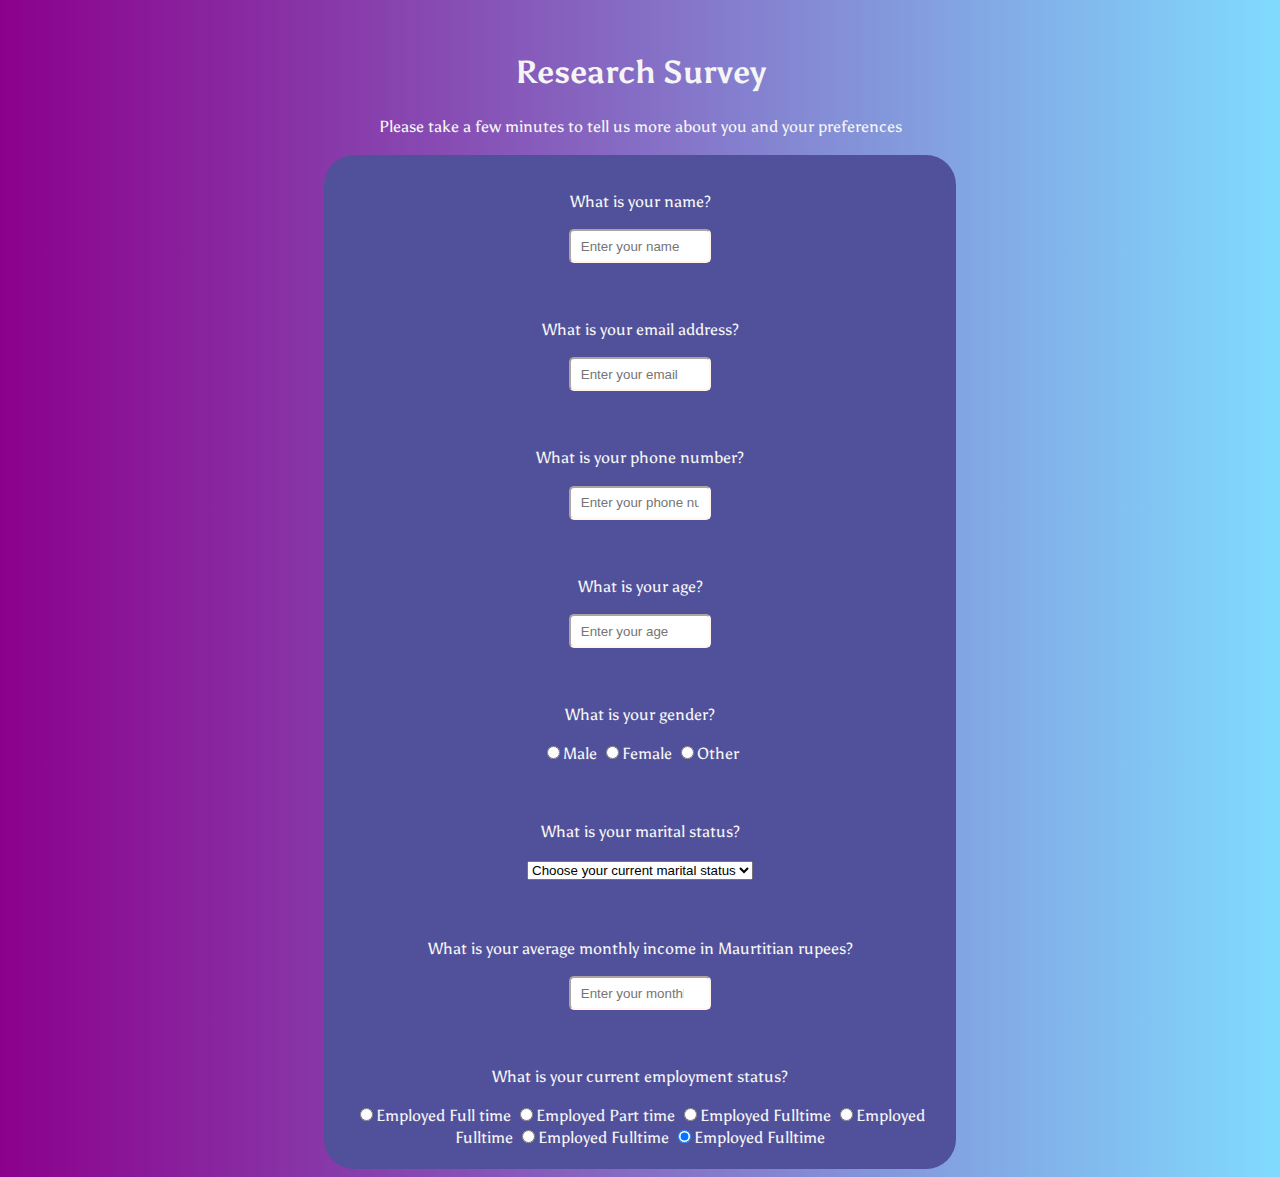
<file: fccsurveyform.html>
<!DOCTYPE html>
<html>

<head>
    <title>Research Survey</title>
    <link href="surveyformstyle.css" type="text/css" rel="stylesheet">
    <link href='https://fonts.googleapis.com/css?family=Asul' type="text/css" rel='stylesheet'>
</head>

<body>
    <div class="container">
<header>
    <h1>Research Survey</h1>
    <p>Please take a few minutes to tell us more about you and your preferences</p>
</header>

<form>
    <div class="form-display">
        <p>What is your name?</p>
        <label for="name">
            <input type="text" name="name" class="text-input" placeholder="Enter your name" required>
        </label>
    </div>
    <div class="form-display">
        <p>What is your email address?</p>
        <label for="email">
            <input type="email" name="email" class="text-input" placeholder="Enter your email">
        </label>
    </div>
    <div class="form-display">
        <p>What is your phone number?</p>
        <label for="phone number">
            <input type="tel" name="phone number" class="text-input" placeholder="Enter your phone number">
        </label>
    </div>
    <div class="form-display">
        <p>What is your age?</p>
        <label for="age">
            <input type="number" min="12" max="100" name="age" class="number-input" placeholder="Enter your age">
        </label>
    </div>
    <div class="form-display">
        <p>What is your gender?</p>
        <label for="gender">
            <input id="Gender" type="radio" name="Male-Female-Other" class="radio-input" value="Male">Male</label>
            <input id="Gender" type="radio" name="Male-Female-Other" class="radio-input" value="Female">Female</label>
            <input id="Gender" type="radio" name="Male-Female-Other" class="radio-input" value="Other">Other</label>
        </label>
    </div>
    <div class="form-display">
       <p>What is your marital status?</p>
            <select id="dropdown" name="marital status" required>
            <option disabled selected value>Choose your current marital status</option>
            <option value="Single">Single</option>
            <option value="Married">Married</option>
            <option value="Divorced">Divorced</option>
            <option value="Widowed">Widowed</option>
            <option value="Prefer not to answer">Prefer not to answer</option>
        </select>
    </div>
    <div class="form-display">
        <p>What is your average monthly income in Maurtitian rupees?</p>
        <label for="average monthly income">
            <input type="number" name="average monthly income" class="number-input" placeholder="Enter your monthly income">
        </label>
    </div>
    <div class="form-display">
        <p>What is your current employment status?</p>
        <label for="employment status">
            <input id="employment status" type="radio" class="radio-input" name="full time-part time-self employed-unemployed-student-prefer not to answer"value="Employed Full time" checked>Employed Full time</label>
            <input id="employment status" type="radio" class="radio-input" name="full time-part time-self employed-unemployed-student-prefer not to answer"value="Employed Part time" checked>Employed Part time</label>
            <input id="employment status" type="radio" class="radio-input" name="full time-part time-self employed-unemployed-student-prefer not to answer"value="Unemployed" checked>Employed Fulltime</label>
            <input id="employment status" type="radio" class="radio-input" name="full time-part time-self employed-unemployed-student-prefer not to answer"value="Student" checked>Employed Fulltime</label>
            <input id="employment status" type="radio" class="radio-input" name="full time-part time-self employed-unemployed-student-prefer not to answer"value="Self-Employed" checked>Employed Fulltime</label>
            <input id="employment status" type="radio" class="radio-input" name="full time-part time-self employed-unemployed-student-prefer not to answer"value="Prefer not to answer" checked>Employed Fulltime</label>
        </label>
    </div>

</form>












</div>
</body>

</html>
</file>
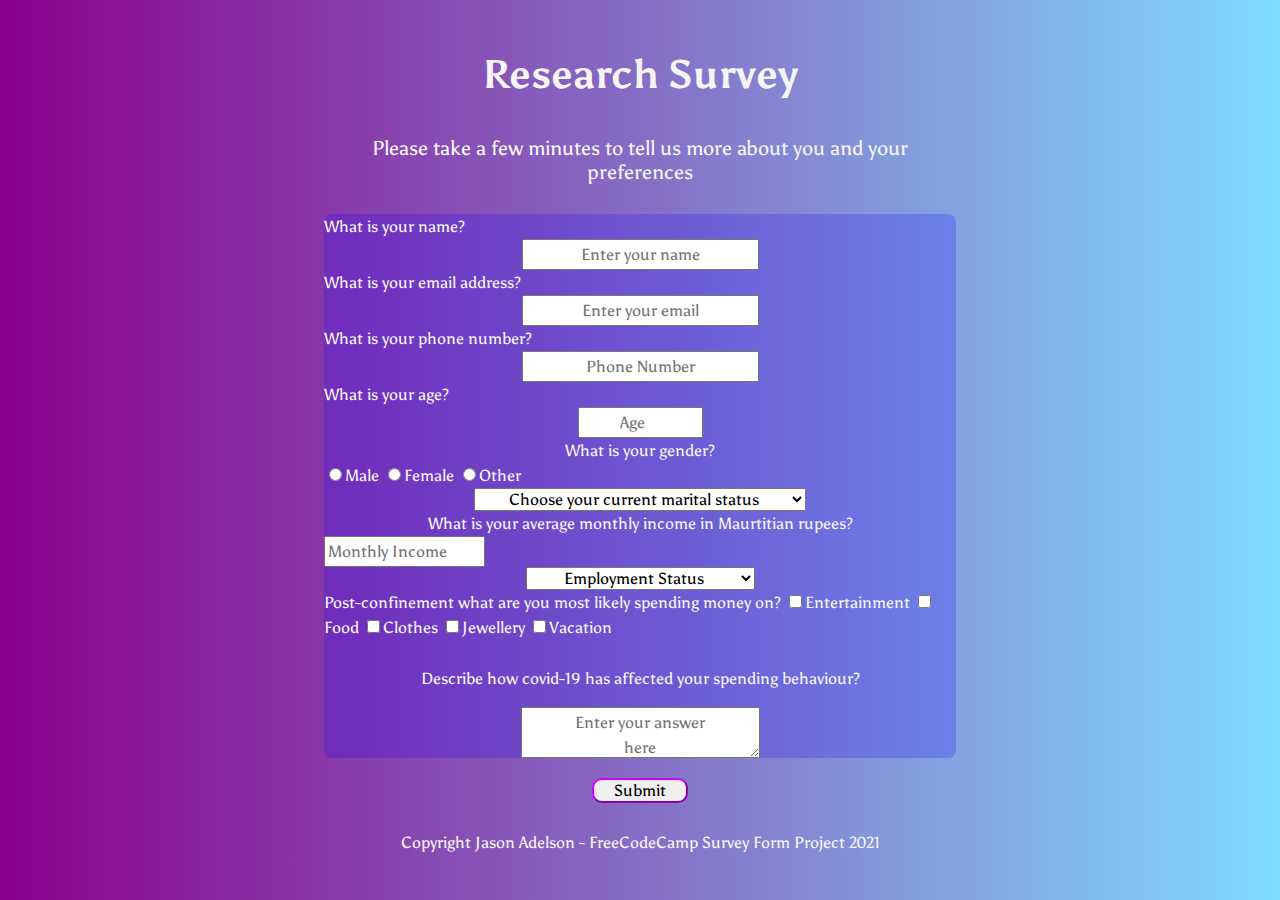
<file: fccsurveyform2.html>
<!DOCTYPE html>
<html>

<head>
    <title>Research Survey</title>
    <link href="surveyformstyle2.css" type="text/css" rel="stylesheet">
    <link href='https://fonts.googleapis.com/css?family=Asul' type="text/css" rel='stylesheet'>
</head>

<body>
    <div class="container">
        <header>
            <h1 id="title">Research Survey</h1>
            <p id="description">Please take a few minutes to tell us more about you and your preferences</p>
        </header>

        <form id="survey-form">
            
                <label id="name-label" for="name">What is your name?</label>
                    <input id="name" class="type-text" type="text" name="name" placeholder="Enter your name" required></input>

                <label id="email-label" for="email">What is your email address?</label>
                    <input id="email" class="type-text" type="email" name="email" placeholder="Enter your email" required></input>
                
                
                <label id="phone number-label" for="phone number">What is your phone number? </label>
                    <input id="tel" class="type-number" type="tel" name="phone number" placeholder="Phone Number" required></input>
               

                
                <label id="number-label" for="age">What is your age?</label>
                    <input id="number" class="type-number" type="number" min="12" max="90" name="age" placeholder="Age" required></input>
                
                
                <label id="gender-label" class="label-gender" for="gender">What is your gender?</label>
                    <input id="Gender" type="radio" name="Male-Female-Other" value="Male" required>Male</input>
                    <input id="Gender" type="radio" name="Male-Female-Other" value="Female" required>Female</input>
                    <input id="Gender" type="radio" name="Male-Female-Other" value="Other" required>Other</input>
                
                <select id="dropdown" name="marital status" required>What is your marital status?
                    <option disabled selected value>Choose your current marital status</option>
                    <option value="Single">Single</option>
                    <option value="Married">Married</option>
                    <option value="Divorced">Divorced</option>
                    <option value="Widowed">Widowed</option>
                    <option value="Prefer not to answer">Prefer not to answer</option>
                </select>
            
                
                <label id="monthly income" class="type-number" for="average monthly income">What is your average monthly income in Maurtitian rupees?</label>
                    <input type="number" name="average monthly income" placeholder="Monthly Income" required></input>
                
                
        <select id="dropdown" name="employment status" required>What is your current employment status?
            <option disabled selected value>Employment Status</option>
            <option value="Employed Full time">Employed Fulltime</option>
            <option value="Employed Part time">Employed Part time</option>
            <option value="Unemployed">Unemployed</option>
            <option value="Student">Student</option>
            <option value="Self-Employed">Self-Employed</option>
            <option value="Prefer not to answer">Prefer not to answer</option>
        </select>
           
                
        <label id="consumer pattern" for="consumer pattern">Post-confinement what are you most likely spending money on?</label>
            <input id="consumer pattern" type="checkbox" name="Entertainment-Food-Clothes-Jewellery-Vacation" value="Entertainment">Entertainment</input>
            <input id="consumer pattern" type="checkbox" name="Entertainment-Food-Clothes-Jewellery-Vacation" value="Food">Food</input>
            <input id="consumer pattern" type="checkbox" name="Entertainment-Food-Clothes-Jewellery-Vacation" value="Clothes">Clothes</input>
            <input id="consumer pattern" type="checkbox" name="Entertainment-Food-Clothes-Jewellery-Vacation" value="Jewellery">Jewellery</input>
            <input id="consumer pattern" type="checkbox"name="Entertainment-Food-Clothes-Jewellery-Vacation" value="Vacation">Vacation</input>
            </label>
  
        <p>Describe how covid-19 has affected your spending behaviour?</p>
        <div class="div-align"><textarea class="description-textarea" name="description-textarea"
                placeholder="Enter your answer here" required></textarea></div>
    </div>
    <div>
        <div class="div-align"> <button id="submit" class="div-button" type="submit">Submit</button></div>
    </div>
    </form>

    </div>
    <footer>Copyright Jason Adelson - FreeCodeCamp Survey Form Project 2021</footer>
</body>

</html>
</file>
<file: surveyformstyle.css>
.container {
    width: 100%;
    margin: 3.125rem auto 0 auto;
  }
  body {
      font-family: "Asul";
      font-size: 1rem;
      line-height: 1.4;
      color: whitesmoke;
      text-align: center;
      background: linear-gradient(90deg,#8B008B,#80dbff);
  }
  form {
      background: rgb(81, 81, 155);
      border-radius: 30px;
      margin-left: 25%;
      margin-right: 25%;
  }
  .form-display {
      display: block;
      height: auto;
      padding: 20px 20px 20px 20px;
      background-clip: padding-box;
  }
  .radio-input {
  display: inline-block;
  font-size: 50px;
  }

  .text-input {
height: 10px;
width: 20%;
padding: 10px;
border-radius: 5px;
border-color: seashell;
  }
  .number-input {
    height: 10px;
    width: 20%;
    padding: 10px;
    border-radius: 5px;
    border-color: seashell;
      }
</file>
<file: surveyformstyle2.css>
.container {
  width: 100%;
  margin: 3.125rem auto 0 auto;
}

body {
  font-family: "Asul";
  color: whitesmoke;
  background: linear-gradient(90deg, #8B008B, #80dbff);
}

p {
  text-align: center;
  padding-top: 10px;
}

.type-text {
  display: block;
  align-items: center;
  padding-left: 40px;
  padding-right: 40px;
  margin-left: auto;
  margin-right: auto;
  text-align: center;
}

.type-number {
  display: block;
  align-items: center;
  padding-left: 40px;
  padding-right: 40px;
  margin-left: auto;
  margin-right: auto;
  text-align: center;
}

.label-gender {
  display: block;
  align-items: center;
  padding-left: 30px;
  padding-right: 30px;
  margin-left: auto;
  margin-right: auto;
  text-align: center;
}

footer {
  text-align: center;
  margin-top: 10px;
}

#title {
  text-align: center;
  font-size: 40px;
}

#description {
  text-align: center;
  font-size: 20px;
  font-family: inherit;
  margin-bottom: 30px;
}

#survey-form {
  font-size: 1rem;
  line-height: 25px;
}

input {
  font-family: inherit;
  font-size: inherit;
  line-height: inherit;
}

button {
  font-family: inherit;
  font-size: inherit;
  line-height: inherit;
}

select {
  font-family: inherit;
  font-size: inherit;
  line-height: inherit;
  display: block;
  align-items: center;
  padding-left: 30px;
  padding-right: 30px;
  margin-left: auto;
  margin-right: auto;
  text-align: center;
}

textarea {
  font-family: inherit;
  font-size: inherit;
  line-height: inherit;
  padding-left: 40px;
  padding-right: 40px;
  text-align: center;
}

.div-button {
  border-radius: 10px;
  cursor: pointer;
  border-color: rgb(212, 0, 255);
  font-family: inherit;
  font-size: inherit;
  color: rgb(0, 0, 0);
  margin-top: 20px;
  margin-bottom: 20px;
  padding-left: 20px;
  padding-right: 20px;
}

button:hover {
  background: linear-gradient(90deg, #80dbff, #8B008B);
}

form {
  display: block;
  background: rgba(25, 0, 255, 0.212);
  border-radius: 0.50rem;
}

.description-textarea {
  height: 45px;
  padding: auto;
  resize: vertical;
  display: block;
  text-align: center;
}

#monthly-income {
  text-align: center;
  font-family: inherit;
}

.div-align {
  display: flex;
  flex-direction: column;
  align-items: center;
  justify-content: center;
}

.div-align-checkbox {
  display: flex;
  flex-direction: column;
  align-items: center;
  justify-content: center;
}

@media only screen and (max-width: 1920px) {
  .container {
    width: auto;
    margin-left: 25%;
    margin-right: 25%;
    max-width: 1850px;
  }

  .div-align-checkbox {
    display: inline-flex;
    flex-direction: row;
    justify-content: center;
    align-items: center;
    margin-left: 85px;
  }
}

@media only screen and (max-width: 1200px) {
  .container {
    width: auto;
    margin-left: 70px;
    margin-right: 20px;
    max-width: 1200px;
  }

  .div-align-checkbox {
    display: inline-flex;
    flex-direction: row;
    justify-content: center;
    align-items: center;
    margin-left: 20px;
  }
}

@media only screen and (max-width: 900px) {
  .container {
    width: auto;
    margin-left: 70px;
    margin-right: 20px;
    max-width: 900px;
  }

  .div-align-checkbox {
    display: inline-flex;
    flex-direction: row;
    justify-content: center;
    align-items: center;
    margin-left: 55px;
  }
}

@media only screen and (max-width: 1165px) {
  .container {
    width: auto;
    margin-left: 70px;
    margin-right: 20px;
    max-width: 1165px;
  }

  .div-align-checkbox {
    display: inline-flex;
    flex-direction: row;
    justify-content: center;
    align-items: center;
    margin-left: 60px;
  }
}

@media only screen and (max-width: 600px) {
  .container {
    width: auto;
    margin-left: 70px;
    margin-right: 20px;
    max-width: 340px;
  }

  .div-align-checkbox {
    display: inline-flex;
    flex-direction: row;
    justify-content: center;
    align-items: center;
    margin-left: 20px;
  }
}

@media only screen and (max-width: 800px) {
  .container {
    width: auto;
    margin-left: 70px;
    margin-right: 20px;
    max-width: px;
  }

  .div-align-checkbox {
    display: inline-flex;
    flex-direction: row;
    justify-content: center;
    align-items: center;
    margin-left: 20px;
  }
}
</file>
